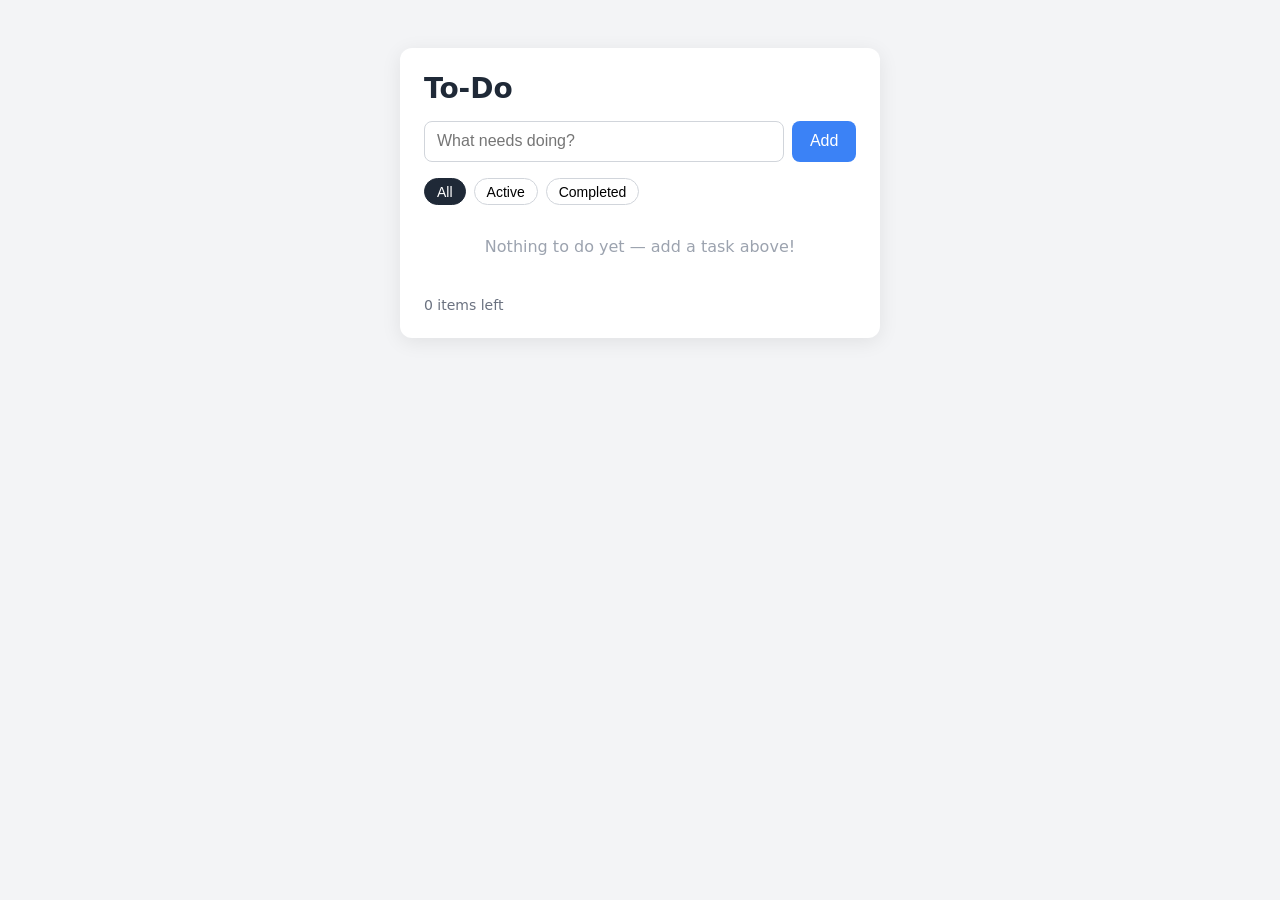
<file: todo-app/index.html>
<!DOCTYPE html>
<html lang="en">
<head>
  <meta charset="UTF-8" />
  <meta name="viewport" content="width=device-width, initial-scale=1.0" />
  <title>Simple To-Do</title>
  <link rel="stylesheet" href="style.css" />
</head>
<body>
  <main class="app">
    <h1>To-Do</h1>

    <form id="todo-form" class="todo-form">
      <input
        id="todo-input"
        type="text"
        placeholder="What needs doing?"
        autocomplete="off"
        maxlength="200"
        aria-label="New task"
      />
      <button type="submit">Add</button>
    </form>

    <div class="filters" role="group" aria-label="Filter tasks">
      <button type="button" class="filter active" data-filter="all">All</button>
      <button type="button" class="filter" data-filter="active">Active</button>
      <button type="button" class="filter" data-filter="completed">Completed</button>
    </div>

    <ul id="todo-list" class="todo-list"></ul>

    <footer class="footer">
      <span id="todo-count">0 items left</span>
      <button type="button" id="clear-completed" class="link-button">Clear completed</button>
    </footer>
  </main>

  <script src="app.js"></script>
</body>
</html>
</file>
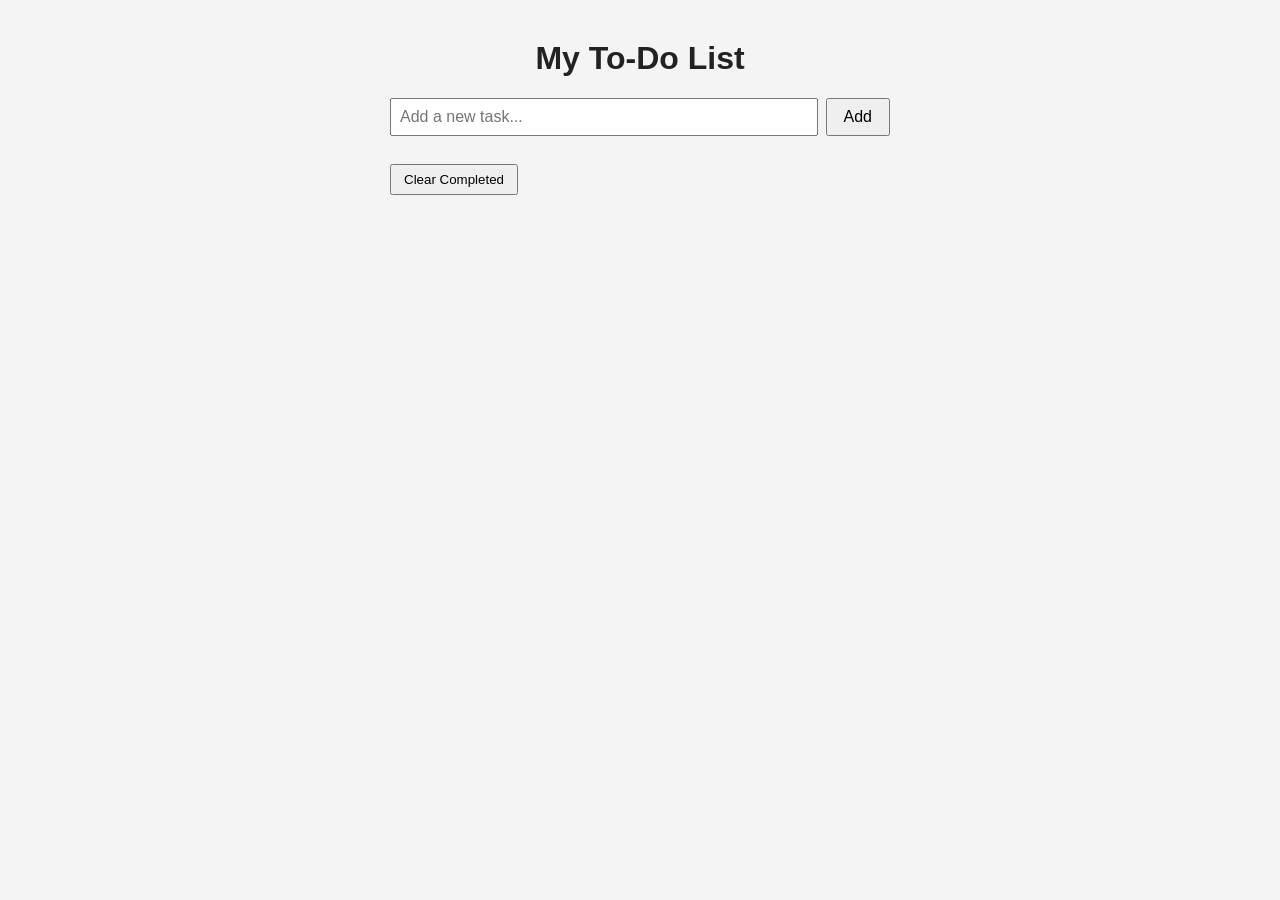
<file: todo.html>
<!DOCTYPE html>
<html lang="en">
<head>
<meta charset="UTF-8">
<title>To-Do List</title>
<style>
  body {
    font-family: Arial, sans-serif;
    max-width: 500px;
    margin: 40px auto;
    background: #f4f4f4;
    color: #222;
  }
  h1 {
    text-align: center;
  }
  .input-row {
    display: flex;
    gap: 8px;
    margin-bottom: 16px;
  }
  #todo-input {
    flex: 1;
    padding: 8px;
    font-size: 16px;
  }
  #add-btn {
    padding: 8px 16px;
    font-size: 16px;
    cursor: pointer;
  }
  ul {
    list-style: none;
    padding: 0;
  }
  li {
    display: flex;
    align-items: center;
    background: #fff;
    padding: 8px;
    margin-bottom: 6px;
    border-radius: 4px;
    box-shadow: 0 1px 2px rgba(0,0,0,0.1);
  }
  li.completed .todo-text {
    text-decoration: line-through;
    color: #888;
  }
  .todo-text {
    flex: 1;
    margin: 0 8px;
    cursor: text;
    outline: none;
  }
  .delete-btn {
    background: none;
    border: none;
    color: #c00;
    font-size: 16px;
    cursor: pointer;
  }
  #clear-completed {
    margin-top: 12px;
    padding: 6px 12px;
    cursor: pointer;
  }
</style>
</head>
<body>

<h1>My To-Do List</h1>

<div class="input-row">
  <input type="text" id="todo-input" placeholder="Add a new task...">
  <button id="add-btn">Add</button>
</div>

<ul id="todo-list"></ul>

<button id="clear-completed">Clear Completed</button>

<script>
  const STORAGE_KEY = 'todoList';
  const listEl = document.getElementById('todo-list');
  const inputEl = document.getElementById('todo-input');

  function loadTodos() {
    return JSON.parse(localStorage.getItem(STORAGE_KEY)) || [];
  }

  function saveTodos(todos) {
    localStorage.setItem(STORAGE_KEY, JSON.stringify(todos));
  }

  function render() {
    const todos = loadTodos();
    listEl.innerHTML = '';
    todos.forEach((todo, index) => {
      const li = document.createElement('li');
      if (todo.completed) li.classList.add('completed');

      const checkbox = document.createElement('input');
      checkbox.type = 'checkbox';
      checkbox.checked = todo.completed;
      checkbox.addEventListener('change', () => {
        const todos = loadTodos();
        todos[index].completed = checkbox.checked;
        saveTodos(todos);
        render();
      });

      const span = document.createElement('span');
      span.className = 'todo-text';
      span.contentEditable = true;
      span.textContent = todo.text;
      span.addEventListener('blur', () => {
        const todos = loadTodos();
        const newText = span.textContent.trim();
        if (newText) {
          todos[index].text = newText;
        } else {
          todos.splice(index, 1);
        }
        saveTodos(todos);
        render();
      });
      span.addEventListener('keydown', (e) => {
        if (e.key === 'Enter') {
          e.preventDefault();
          span.blur();
        }
      });

      const delBtn = document.createElement('button');
      delBtn.className = 'delete-btn';
      delBtn.textContent = '✕';
      delBtn.addEventListener('click', () => {
        const todos = loadTodos();
        todos.splice(index, 1);
        saveTodos(todos);
        render();
      });

      li.appendChild(checkbox);
      li.appendChild(span);
      li.appendChild(delBtn);
      listEl.appendChild(li);
    });
  }

  function addTodo() {
    const text = inputEl.value.trim();
    if (!text) return;
    const todos = loadTodos();
    todos.push({ text, completed: false });
    saveTodos(todos);
    inputEl.value = '';
    render();
  }

  document.getElementById('add-btn').addEventListener('click', addTodo);
  inputEl.addEventListener('keydown', (e) => {
    if (e.key === 'Enter') addTodo();
  });

  document.getElementById('clear-completed').addEventListener('click', () => {
    const todos = loadTodos().filter(t => !t.completed);
    saveTodos(todos);
    render();
  });

  render();
</script>

</body>
</html>
</file>
<file: todo-app/style.css>
* {
  box-sizing: border-box;
}

body {
  margin: 0;
  min-height: 100vh;
  display: flex;
  justify-content: center;
  align-items: flex-start;
  padding: 3rem 1rem;
  font-family: system-ui, -apple-system, "Segoe UI", Roboto, sans-serif;
  background: #f3f4f6;
  color: #1f2937;
}

.app {
  width: 100%;
  max-width: 480px;
  background: #fff;
  border-radius: 12px;
  padding: 1.5rem;
  box-shadow: 0 4px 20px rgba(0, 0, 0, 0.08);
}

h1 {
  margin: 0 0 1rem;
  font-size: 1.75rem;
}

.todo-form {
  display: flex;
  gap: 0.5rem;
}

.todo-form input {
  flex: 1;
  padding: 0.65rem 0.75rem;
  font-size: 1rem;
  border: 1px solid #d1d5db;
  border-radius: 8px;
}

.todo-form input:focus {
  outline: 2px solid #3b82f6;
  border-color: transparent;
}

.todo-form button {
  padding: 0 1.1rem;
  font-size: 1rem;
  border: none;
  border-radius: 8px;
  background: #3b82f6;
  color: #fff;
  cursor: pointer;
}

.todo-form button:hover {
  background: #2563eb;
}

.filters {
  display: flex;
  gap: 0.5rem;
  margin: 1rem 0 0.5rem;
}

.filter {
  padding: 0.3rem 0.75rem;
  font-size: 0.875rem;
  border: 1px solid #d1d5db;
  border-radius: 999px;
  background: #fff;
  cursor: pointer;
}

.filter.active {
  background: #1f2937;
  border-color: #1f2937;
  color: #fff;
}

.todo-list {
  list-style: none;
  margin: 0;
  padding: 0;
}

.todo-item {
  display: flex;
  align-items: center;
  gap: 0.75rem;
  padding: 0.7rem 0.25rem;
  border-bottom: 1px solid #e5e7eb;
}

.todo-item input[type="checkbox"] {
  width: 1.1rem;
  height: 1.1rem;
  cursor: pointer;
}

.todo-item .text {
  flex: 1;
  word-break: break-word;
}

.todo-item.completed .text {
  text-decoration: line-through;
  color: #9ca3af;
}

.todo-item .delete {
  border: none;
  background: none;
  color: #9ca3af;
  font-size: 1.25rem;
  line-height: 1;
  cursor: pointer;
}

.todo-item .delete:hover {
  color: #ef4444;
}

.empty {
  padding: 1.5rem 0;
  text-align: center;
  color: #9ca3af;
}

.footer {
  display: flex;
  justify-content: space-between;
  align-items: center;
  margin-top: 1rem;
  font-size: 0.875rem;
  color: #6b7280;
}

.link-button {
  border: none;
  background: none;
  color: #6b7280;
  cursor: pointer;
  font-size: 0.875rem;
}

.link-button:hover {
  color: #ef4444;
  text-decoration: underline;
}
</file>
